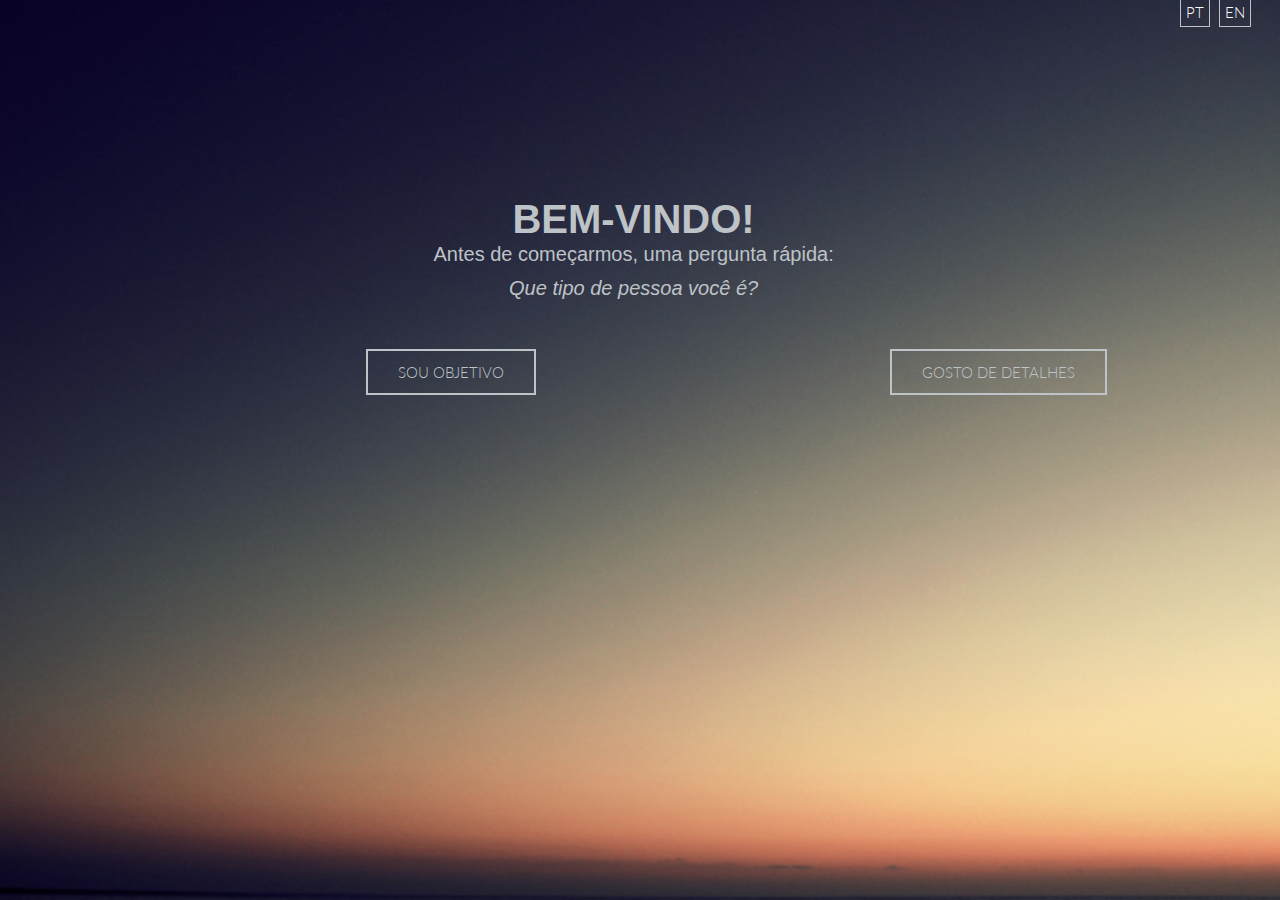
<file: index.html>
<!DOCTYPE html>
<html lang="en">
  <head>
	<meta charset="uft-8">
	<meta http-equiv="Content-Type" content="text/html; charset=utf-8">
	<title> Camila Vilarinho</title>
	
	<link href='http://fonts.googleapis.com/css?family=Lato:100,300,400' rel='stylesheet' type='text/css'>
	<link rel="stylesheet" href="css/main.css">

	<link rel="stylesheet" href="css/w3.css"> 
	
	<script type="text/javascript" src="js/jquery.js"></script>
	<script type="text/javascript" src="js/slider.js"></script>
	<script type="text/javascript" src="js/jquery.scrollTo.js"></script>
	<script type="text/javascript" src="https://magic.piktochart.com/assets/embedding/embed.js"></script>
	
	<script>
  	(function(i,s,o,g,r,a,m){i['GoogleAnalyticsObject']=r;i[r]=i[r]||function(){
  	(i[r].q=i[r].q||[]).push(arguments)},i[r].l=1*new Date();a=s.createElement(o),
  	m=s.getElementsByTagName(o)[0];a.async=1;a.src=g;m.parentNode.insertBefore(a,m)
  	})(window,document,'script','//www.google-analytics.com/analytics.js','ga');
  	ga('create', 'UA-62254580-1', 'auto');
  	ga('send', 'pageview');
    </script>

  </head>
  <body>
	<div id="wrapper" class="w3-row">
		<div id="mask">			
			<div id="item1" class="item w3-third w3-container">
				<div class="idioma">
					<a href="index.html" class="btn-pt" >PT</a>
					<a href="english.html" class="btn-en" >EN</a>	
				</div>
				<section id="intro">
					<!--<div id="pre-intro" /> -->
					<h1> Bem-vindo! </h1>
					<h2>Antes de começarmos, uma pergunta rápida:</h2>
					<h2 class="qt">Que tipo de pessoa você é?</h2>				
				</section>
			
				<a href="#item2" class="btn btn-alt panel" >Sou objetivo</a>
				<a href="#item3" class="btn btn-alt panel" >Gosto de detalhes</a>
			</div>
			
			<div id="item2" class="item w3-third w3-container">
				<div class="content">
					<a href="#item1" class="panel">voltar</a>
					<iframe width="800" height="2847" frameborder="0" scrolling="no" style="overflow-y:hidden;" src="https://magic.piktochart.com/embed/7097270-resume"></iframe>
				</div>
					
			</div>
			<div id="item3" class="item w3-third w3-container">
				<div class="content"><a href="#item1" class="panel">voltar</a>
					<h1> Oi, </h1>
					<br>
					<p>Meu nome é Camila Vilarinho de Sousa e me considero uma programadora por necessidade (Isso significa que eu procuro programar e aprender dependendo da necessidade do projeto). Além disso sou engajada em inciativas que promovam o <strong>empreendedorismo</strong> e <strong>inovação</strong> e também sou apaixonada por <strong>Empreendedorismo de impacto social</strong></p>
					<br>
					<p>Eu nasci em uma cidade muito pequena do interior do Piauí e estudei a minha vida toda lá, só fui para a capital para estudar na universidade para cursar <strong>Ciência da Computação</strong>.</p>
					<br>
					<p>Na universidade eu comecei levando uma vida universitária comum, me preocupando apenas em estudar para passar nas disciplinas. Mas o que eu não sabia era que o status de universitário poderia me levar muito além.</p>
					<br>
					<p>Fiz parte do Centro Acadêmico(CA) do meu curso ajudando os alunos a ter mais representatividade perante a universidade e isso começou a provocar uma mudança na minha forma de ver o mundo, nele pude começar a ver que eu podia ter voz e <strong>coragem para tentar mudar o que me incomodava.</strong></p>
					<br>
					<p>Essa coragem despertou em mim uma vontade de fazer mais e ainda na universidade tive a oportunidade de fazer parte do grupo fundador da <a title="AIESEC" href="http://www.aiesec.org.br/" target="_blank">AIESEC</a> em Teresina e poder trazer para a cidade uma diversidade cultural e uma mudança de visão que ela precisava. A AIESEC me falou que eu podia ser uma líder e mudar o mundo e eu acreditei nisso. A AIESEC me deu a oportunidade de desenvolver habilidades que eu nem sabia que tinha, de <strong>liderar um time</strong>, de aprender a <strong>lidar com problemas</strong>, a ser <strong>resiliente</strong>, <strong>cumprir prazos</strong> e de conhecer pessoas do mundo todo... Tive um crescimento enorme nessa organização e muito do que sou hoje e da vontade que eu tenho de ser uma pessoa melhor foram desenvolvidas aí.</p>
					<br>
					<p>O status de universitário me deu outra oportunidade: a de fazer parte do <a title="movimento CHOICE" href="http://www.choice.org.br/" target="_blank">movimento CHOICE</a> que é o maior movimento de jovens engajados em negócios de impacto social do Brasil, nós acreditamos que é possível mudar o mundo e combater os principais problemas sociais através dos <strong>negócios</strong>, gerando renda e ajudando as pessoas de baixa renda e divulgamos como fazer isso através de palestras e workshops com universitários. Fui a primeira embaixadora CHOICE do meu estado e junto com o desafio de fazer com que as pessoas entendessem o que eu queria falar veio um grande desenvolvimento pessoal e a certeza que trabalhar com Negócios de impacto social é o que eu quero faze da vida.</p>
					<br>
					<p>No começo de 2015 fiz um <strong>intercâmbio social</strong>, onde trabalhei como voluntária na ONG <a title="TECHO" href="http://www.techo.org/" target="_blank">TECHO</a>, em Temuco no Chile. Lá eu tive contato com uma realidade totalmente diferente da minha, tanto <strong>cultural</strong> como<strong> social</strong> e isso me ajudou a refletir muito sobre o <strong>impacto</strong> que as minhas ações causam no mundo. Você pode ver um pouco dessa experiência <a title="Blog do intercâmbio" href="https://camilaavilarinho.wordpress.com" target="_blank">aqui</a></p>
					<br>
					<p>Hoje a minha busca é bem pessoal. Tenho um projeto especial comigo mesma que é a plena certeza de que eu quero ser a mudança que eu quero ver no mundo.</p>
					<br>
					<p>Atualmente tenho me dedicado a adquirir algumas habilidades que eu considero importantes para ser uma pessoa e uma profissional melhor.</p>
					<br>
					<p>Estou aprendendo autodidaticamente <strong>programação web</strong>, porque é uma coisa que eu gosto muito e porque eu acredito que a <strong>tecnologia</strong> é uma das formas pelas quais eu vou conseguir provocar o<strong> impacto social</strong> que eu quero.</p>
					<br>
					<p>Você pode saber mais sobre o que eu penso pelo meu perfil no <a title="Meu facebook" href="https://www.facebook.com/camilaavilarinho">facebook</a>. Pode se conectar e saber mais sobre minhas experiências profissionais pelo <a title="Meu linkedIN" href="https://br.linkedin.com/pub/camila-vilarinho-de-sousa/4a/395/802">linkedIN</a>, ou enxergar com o meu olhar através do meu perfil no <a title="Meu instagram" href="https://instagram.com/camilaavilarinho/">instagram</a>. Se quiser me mandar um oi, perguntar algo ou dar um feedback, me envia um email: <strong>camilaavilarinho@gmail.com</strong></p>
					<br>
					<br>
				</div>
				
			</div>
		</div>
	</div>
  </body>
</html>
</file>
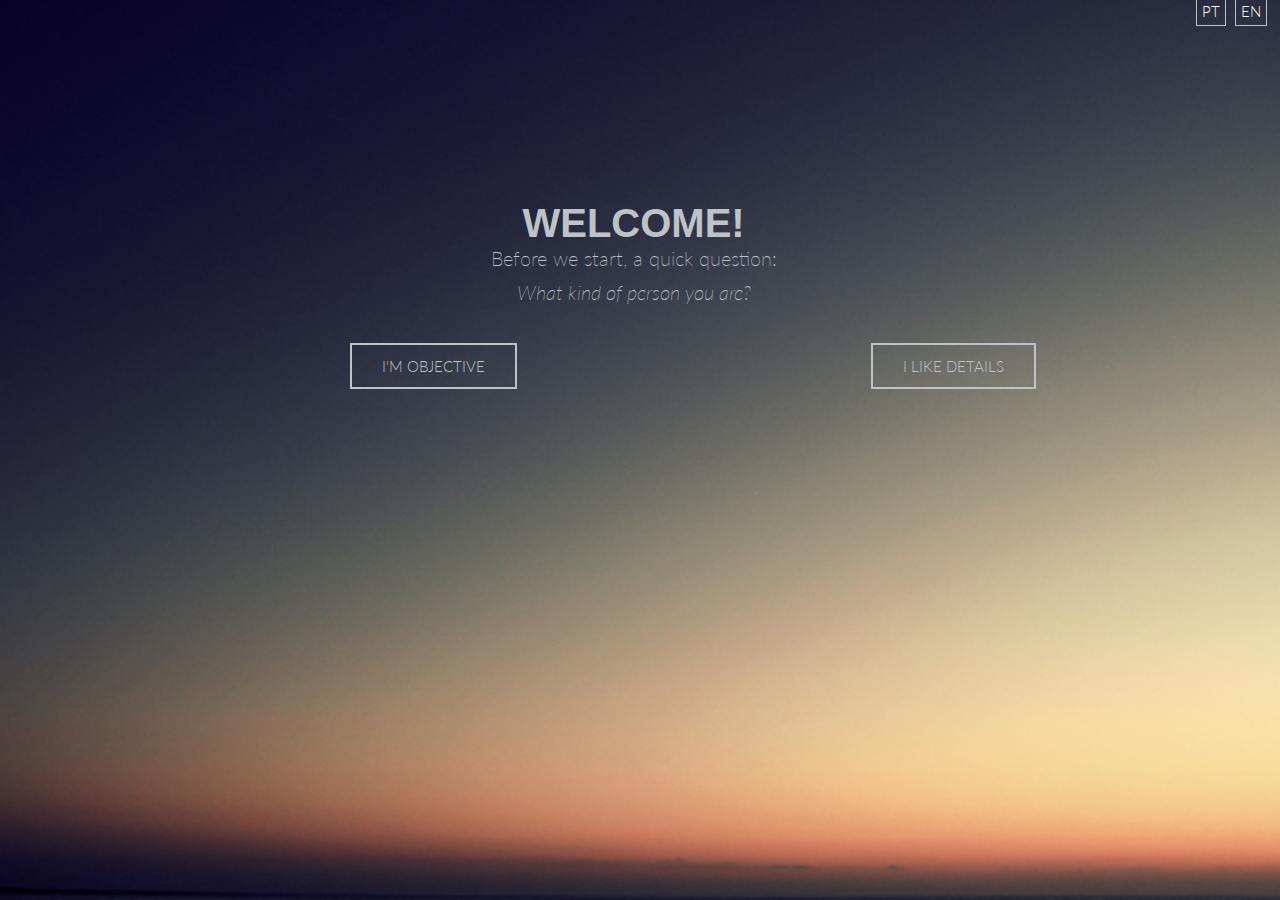
<file: english.html>
<!DOCTYPE html>
<html lang="en">
  <head>
	<meta charset="uft-8">
	<meta http-equiv="Content-Type" content="text/html; charset=utf-8">
	<title> Camila Vilarinho</title>
	
	<link href='http://fonts.googleapis.com/css?family=Lato:100,300,400' rel='stylesheet' type='text/css'>
	<link rel="stylesheet" href="css/main.css">
	
	<script type="text/javascript" src="js/jquery.js"></script>
	<script type="text/javascript" src="js/slider.js"></script>
	<script type="text/javascript" src="js/jquery.scrollTo.js"></script>
	<script type="text/javascript" src="https://magic.piktochart.com/assets/embedding/embed.js"></script>
	
	<script>
  	(function(i,s,o,g,r,a,m){i['GoogleAnalyticsObject']=r;i[r]=i[r]||function(){
  	(i[r].q=i[r].q||[]).push(arguments)},i[r].l=1*new Date();a=s.createElement(o),
  	m=s.getElementsByTagName(o)[0];a.async=1;a.src=g;m.parentNode.insertBefore(a,m)
  	})(window,document,'script','//www.google-analytics.com/analytics.js','ga');
  	ga('create', 'UA-62254580-1', 'auto');
  	ga('send', 'pageview');
    </script>
	
  </head>
  <body>
	<div id="wrapper">
		<div id="mask">			
			<div id="item1" class="item">
				<div class="idioma">
					<a href="index.html" class="btn-pt" >PT</a>
					<a href="english.html" class="btn-en" >EN</a>	
				</div>
				<section id="intro">
					<!--<div id="pre-intro" /> -->
					<h1> Welcome! </h1>
					<h2>Before we start, a quick question:</h2>
					<h2 class="qt">What kind of person you are?</h2>				
				</section>
			
				<a href="#item2" class="btn btn-alt panel" >I'm Objective</a>
				<a href="#item3" class="btn btn-alt panel" >I like details</a>
			</div>
			
			<div id="item2" class="item">
				<div class="content">
					<a href="#item1" class="panel">back</a>
					<iframe width="800" height="2847" frameborder="0" scrolling="no" style="overflow-y:hidden;" src="https://magic.piktochart.com/embed/7099310-resume-copy"></iframe>
				</div>
					
			</div>
			<div id="item3" class="item">
				<div class="content"><a href="#item1" class="panel">back</a>
					<h1> Hi, </h1>
					<br>
					<p>My name is Camila Vilarinho de Sousa  and  I consider myself a developer by need (This means that I learn depending on the needs of the project). I’m also engaged in initiatives that promote <strong> Entrepreneurship </ strong>, <strong> innovation </ strong> and I love <strong> social entrepreneurship.</strong></p>
					<br>
					<p>I was born in a very small town of Piauí, Brazil and studied all my life there, just went to the capital for the university where I studied <strong> Computer Science </strong>. </p>
					<br>
					<p>In college I started with a ordinary university life, but what I did not know was that the university student status could take me far beyond. </p>
					<br>
					<p>I was part of the Academic Center (CA) of my course helping students to have more representation before the university and it started to cause a change in my way of seeing the world, I could begin to see that I could have a voice and <strong> courage to try to change what bothered me. </strong> </p>
					<br>
					<p>This courage awakened in me a desire to do more and still at university I had the opportunity to be part of the founder group of<a title="AIESEC" href = "http://www.aiesec.org.br/" target = "_blank "> AIESEC </a> in Teresina and be able to bring to the city a cultural diversity and a change of vision needed. AIESEC told me I could be a leader and change the world and I believed it. AIESEC gave me the opportunity to develop skills that I never knew I had, to<strong> lead a team </strong>, to learn how to <strong> deal with problems </ strong> be <strong> resilient </ strong>, <strong> work with deadlines </strong> and meet people from all around the world ... I had a huge growth in this organization and much of what I am today and the will I have to be a better person have been developed there. </p>
					<br>
					<p>The status of university student gave me another opportunity: to be part of the <a title="CHOICE Moviment" href="http://www.choice.org.br/" target="_blank">CHOICE movement</a> which is the largest youth movement engaged in business for social impact in Brazil. We believe it is possible to change the world and addressing the key problems through <strong>business</strong>, generating income and helping the poor. And the role of the ambassador is disclose how to do this through lectures and workshops with students. I was the first ambassador of my state and together with the challenge of getting people to understand what I wanted to talk came a great personal development and the certain that work with business for social impact is what I want to do in life </p>
					<br>
					<p>In early 2015 I did a <strong> social exchange </strong>, where I worked as a volunteer at the NGO <a title="TECHO" href="http://www.techo.org/" target="_blank"> TECHO </a> in Temuco in Chile. There I had contact with a totally different reality from mine, both <strong> cultural </strong> as <strong> social </strong> and it helped me to think a lot about the <strong> Impact </strong> that my actions cause in the world. You can a bit of that experience <a title="exchange blog" href="https://camilaavilarinho.wordpress.com" target="_blank">here</a></p>
					<br>
					<p>Today my search is very personal. I have a special project with myself which is the full assurance that I want to be the change I want to see in the world. </p>
					<br>
					<p>Currently I have devoted myself to acquire some skills that I consider important to be a person and a better professional.</p>
					<br>
					<p>I'm teaching myself <strong> web development</strong> because it is something I like a lot and because I believe that the <strong> technology </strong> is one of the ways in which I will be able to cause the <strong> impact social </strong> I want. </p>
					<br>
					<p>You can learn more about what I think at my profile on <a title="My facebook" href="https://www.facebook.com/camilaavilarinho"> facebook </a>. You can connect and know more about my professional experience by <a title="My linkedIN" href="https://br.linkedin.com/pub/camila-vilarinho-de-sousa/4a/395/802"> LinkedIn </a>, or see with my eyes through my profile on <a title="My instagram" href="https://instagram.com/camilaavilarinho/"> instagram </a>. If you want to say hello, ask a question or provide feedback, send me an email: <strong> camilaavilarinho@gmail.com </strong> </p>
					<br>
					<br>
				</div>
				
			</div>
		</div>
	</div>
  </body>
</html>
</file>
<file: css/main.css>
/* reset css: */
html, body, div, span, applet, object, iframe,
h1, h2, h3, h4, h5, h6, p, blockquote, pre,
a, abbr, acronym, address, big, cite, code,
del, dfn, em, img, ins, kbd, q, s, samp,
small, strike, strong, sub, sup, tt, var,
b, u, i, center,
dl, dt, dd, ol, ul, li,
fieldset, form, label, legend,
table, caption, tbody, tfoot, thead, tr, th, td,
article, aside, canvas, details, embed,
figure, figcaption, footer, header, hgroup,
menu, nav, output, ruby, section, summary,
time, mark, audio, video {
  margin: 0;
  padding: 0;
  border: 0;
  font-size: 100%;
  font: inherit;
  vertical-align: baseline;
  
}
/* fim do reset css:*/
body{
	background-color: #2c3e50;
	background-image: url(../image/photo-2rs.jpg);
    background-size: 100%;
	color: #888;
	font: 300 16px/22px "Lato", "Open Sans", "Helvetica Neue", Helvetica, Arial, sans-serif;	
}

#intro{
	border-bottom-color: #DDDDDD
	position: relative;
	text-align: center;	
	
}
.titulo{
	font-family: Montserrat,"Helvetica Neue",Helvetica,Arial,sans-serif;
	font-size: 20px;
	font-style: italic;
	line-height: 20px;
	position: relative;
	text-align: left;
	margin-top: 1%;
	color: #fed136;
}
#intro h1{
	font-size: 40px;
	/*font-style: italic;*/
	color: #bdc3c7;
	margin-top: 15%;
	text-transform: uppercase;
	font-weight: bold;
}
#intro  h2{
	font-size: 20px;
	/*font-style: italic;*/
	color: #bdc3c7;
	margin-top: 1%;
	/*text-transform: uppercase;*/
	font-weight: 200;
}
.qt{
	font-size: 20px;
	font-style: italic;
	color: #bdc3c7;
	margin-top: 1%;
	/*text-transform: uppercase;*/
	font-weight: 200;
}
.btn-alt{
	border: 2px solid #bdc3c7;
	padding: 10px 30px;
	
}
.btn{
	/*border-radius: 5px;*/	
	display: inline-block;
	margin-left: 350px;	
	margin-top: 40px;
	color: #bdc3c7;
	text-transform: uppercase;
}
a:hover{
	color: #fff;
}
a{
	color: #fff;
	font-size: 15px;
	text-decoration: none;	
	/*font-weight: bold;*/
}
.idioma{
	position: relative;
	text-align: right;			
}
.btn-pt{
	border: 1px solid #bdc3c7;
	font-size: 15px;
	margin:5px;
	padding: 5px;
}
.btn-en{
	border: 1px solid #bdc3c7;
	padding: 5px;
}
/*----------Para o efeito scroll------------*/
#wrapper {
    width:100%;
    height:100%;
    position:absolute;
    top:0;left:0;
    /*background-color:#ccc;*/
    overflow:hidden;
}
#mask {
    width:300%;
    height:100%;
    /*background-color:#eee;*/
    }
/*.item {
    width:30%;
    height:100%;
    float:left;
    /*background-color:#ddd;
}*/
#item1{
	width:33%;
    height:100%;
    float:left;
	/*position: relative;*/
	/*text-align: right;*/
	
}
#item2{
	width:33%;
    height:100%;
    float:left;
}
#item3{
	width:33%;
    height:100%;
    float:left;
	margin-left: 20%;
}
.content {
        width:100%;
        height:100%;
        top:0%;
        margin:0 auto;
        /*background-color:#aaa;*/
        position:relative;
		margin-left: 10%;
		/*display: inline-block;*/
		overflow:auto;
    }
    
.selected {
    /*background:#fff;*/
    font-weight:700;
}
.clear {
    clear:both;
}
.item h1{
	font-family: Montserrat,"Helvetica Neue",Helvetica,Arial,sans-serif;
	font-size: 40px;
	/*font-style: italic;*/
	color: #fff;
	margin-top: 5%;
	text-transform: uppercase;
	font-weight: bold;
	
}
.content a{
	border: 1px solid #bdc3c7;
	font-size: 15px;
	margin:5px;
	padding: 5px;
	/*text-transform: uppercase;*/
	font-weight: bold;
}
.content p{
	color: #fff;
	width: 50%;
	text-align: justify;		
}
strong{
	color: #fed136;
}
</file>
